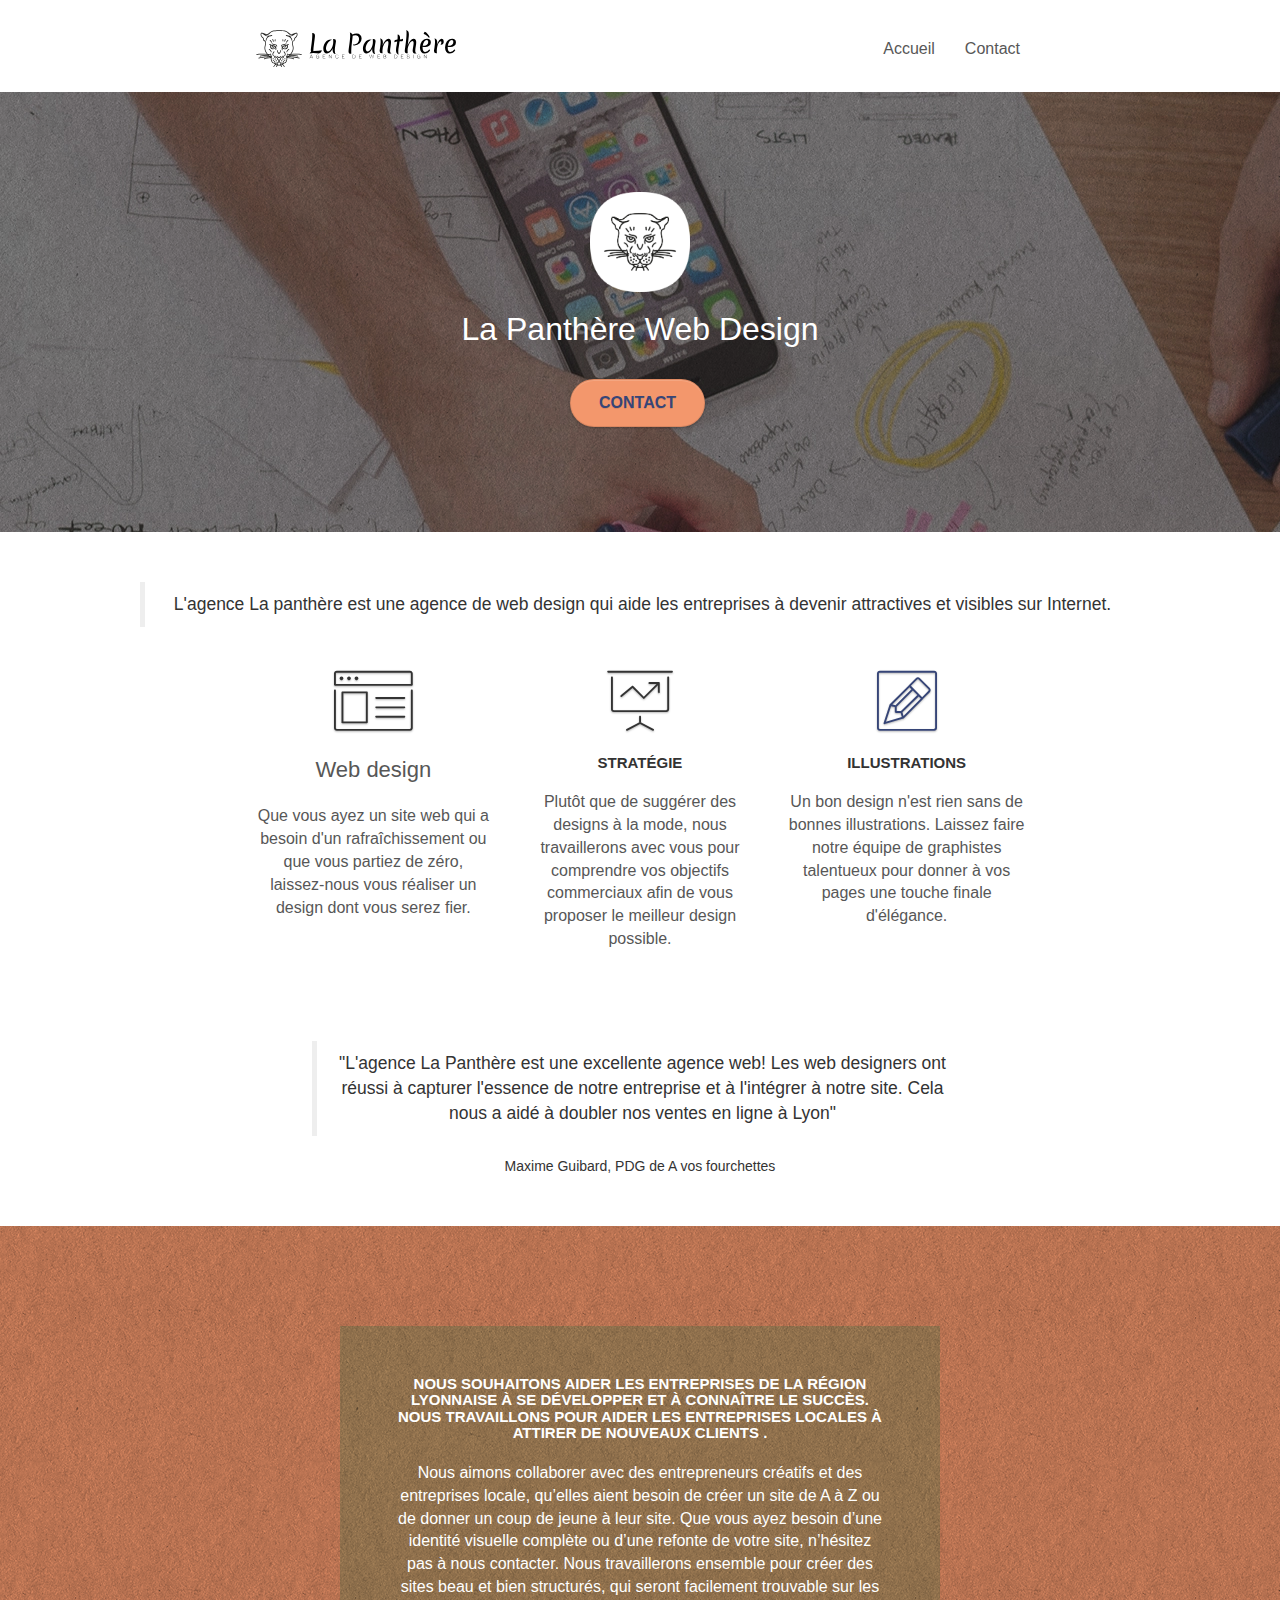
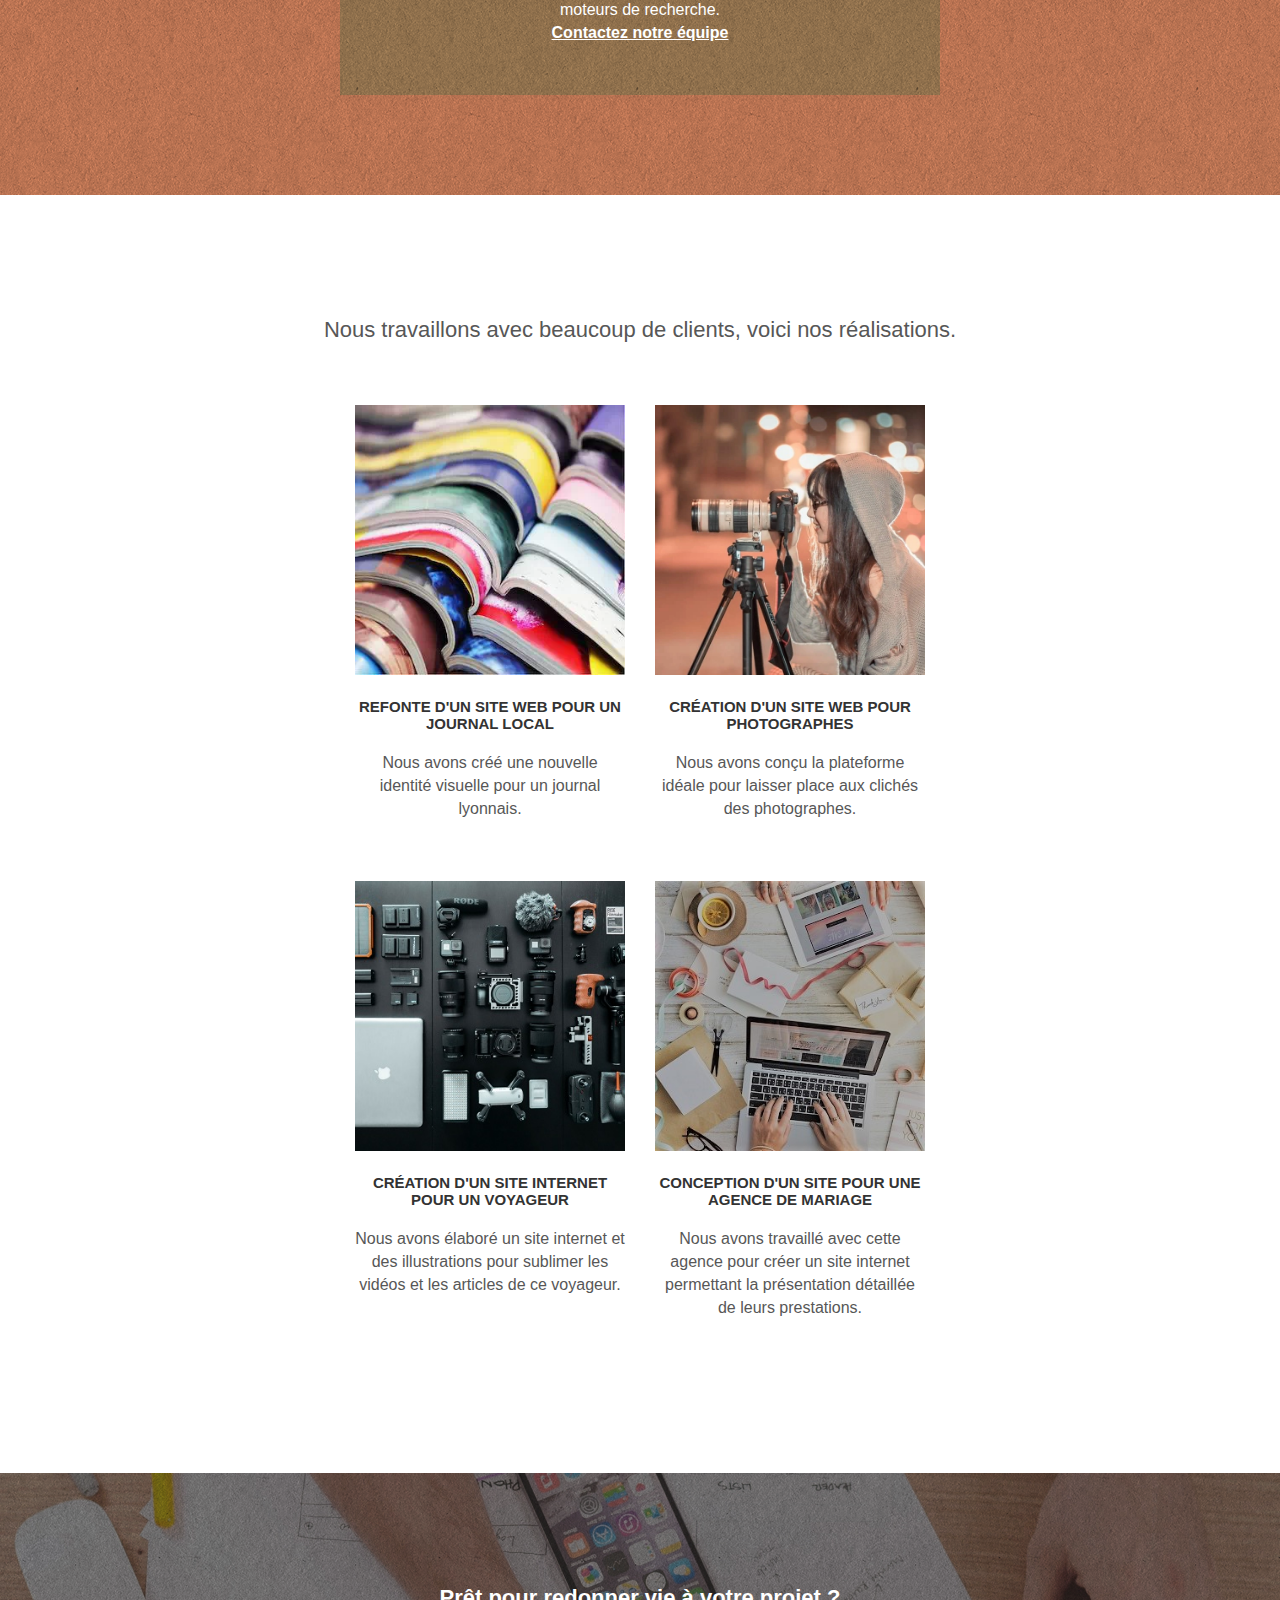
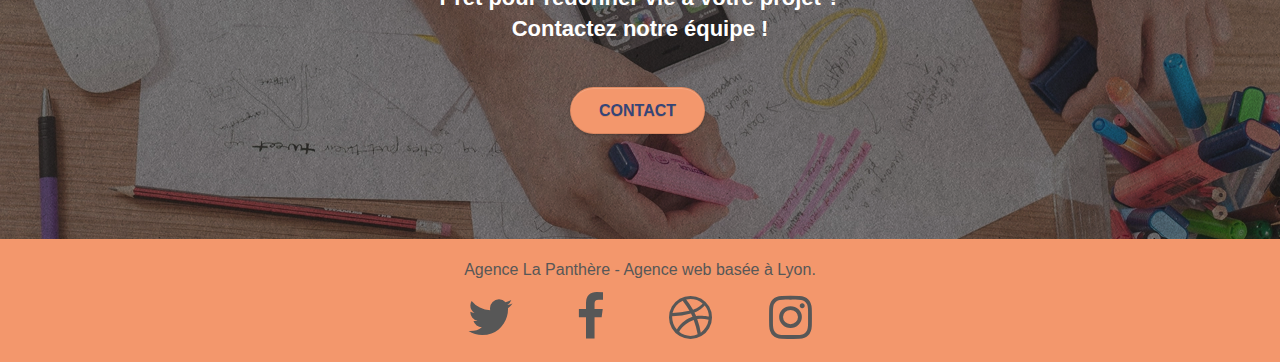
<file: index.html>
<!DOCTYPE html>
<html lang="fr">
  <head>
    <meta charset="utf-8" />
    <meta
      name="description"
      content="La Panthère, agence marketing : Nous travaillons pour aider les entreprises locales à attirer de nouveaux clients"
    />
    <meta
      name="viewport"
      content="width=device-width, initial-scale=1.0, viewport-fit=cover"
    />
    <link rel="shortcut icon" type="image/png" href="favicon.jpg" />

    <meta name="robots" content="index,follow" />

    <link rel="stylesheet" type="text/css" href="./css/bootstrap.min.css" />
    <link rel="stylesheet" type="text/css" href="style.min.css" />
    <link rel="stylesheet" type="text/css" href="./css/font-awesome.min.css" />
    <link rel="stylesheet" type="text/css" href="./css/et-line.min.css" />

    <title>Agence La Panthère webdesign à Lyon</title>

    <!-- Analytics -->

    <!-- Analytics END -->
  </head>
  <body>
    <!-- Principal conteneur -->
    <main>
      <!-- bloc-0 -->
      <header>
        <div class="bloc bgc-white l-bloc" id="bloc-0">
          <div class="container bloc-sm">
            <nav class="navbar row">
              <div class="navbar-header">
                <a class="navbar-brand" href="index.html"
                  ><img
                    src="img/agence-la-panthere-monochrome.svg"
                    alt="logo de l'agence"
                    title="La panthère agence de web design"
                /></a>

                <button
                  id="nav-toggle"
                  type="button"
                  class="ui-navbar-toggle navbar-toggle"
                  data-toggle="collapse"
                  data-target=".navbar-1"
                >
                  <span class="sr-only">Toggle navigation</span
                  ><span class="icon-bar"></span><span class="icon-bar"></span
                  ><span class="icon-bar"></span>
                </button>
              </div>
              <div
                class="collapse navbar-collapse navbar-1 special-dropdown-nav"
              >
                <ul class="site-navigation nav navbar-nav">
                  <li>
                    <a href="index.html">Accueil</a>
                  </li>
                  <li></li>
                  <li>
                    <a href="contact.html">Contact</a>
                  </li>
                </ul>
              </div>
            </nav>
          </div>
        </div>
      </header>
      <!-- bloc-0 END -->

      <!-- bloc-1-presentation -->
      <section>
        <div
          class="bloc bgc-secondary bg-banniere d-bloc bg-t-edge bloc-bg-texture texture-paper b-parallax"
          id="bloc-1-hero"
        >
          <div class="container bloc-lg">
            <div class="row tight-width-whitespace">
              <div class="col-sm-12">
                <img
                  src="img/logo.webp"
                  class="center-block image-resize-mode"
                  width="100"
                  alt="La Panthère, agence lyonnaise de marketing web,"
                />
                <h1 class="text-center hero-bloc-text white">
                  La Panthère Web Design
                </h1>
                <div class="text-center">
                  <a
                    href="contact.html"
                    class="btn btn-lg btn-clean btn-rd cta-hero btn-primary"
                    id="cta-hero"
                    >Contact</a
                  >
                </div>
              </div>
            </div>
          </div>
        </div>
      </section>
      <!-- bloc-1-presentation END -->

      <!-- bloc-2-services -->
      <div class="bloc bgc-white" id="bloc-2-services">
        <div class="container bloc-md">
          <div class="row">
            <div class="col-sm-12 text-center">
              <figure>
                <blockquote>
                  L'agence La panthère est une agence de web design qui aide les
                  entreprises à devenir attractives et visibles sur Internet.
                </blockquote>
              </figure>
            </div>
          </div>
          <div class="row voffset-lg med-width-whitespace">
            <article>
              <div class="col-sm-4">
                <div class="text-center">
                  <span
                    class="et-icon-browser sm-shadow icon-secondary icons icon-lg"
                  ></span>
                </div>
                <h2 class="mg-md text-center">Web design</h2>
                <p class="text-center">
                  Que vous ayez un site web qui a besoin d'un rafraîchissement
                  ou que vous partiez de zéro, laissez-nous vous réaliser un
                  design dont vous serez fier.
                </p>
              </div>
            </article>
            <article>
              <div class="col-sm-4">
                <div class="text-center">
                  <span
                    class="et-icon-presentation sm-shadow icon-secondary icons icon-lg"
                  ></span>
                </div>
                <h3 class="mg-md text-center">Stratégie</h3>
                <p class="text-center">
                  Plutôt que de suggérer des designs à la mode, nous
                  travaillerons avec vous pour comprendre vos objectifs
                  commerciaux afin de vous proposer le meilleur design
                  possible.<br />
                </p>
              </div>
            </article>
            <article>
              <div class="col-sm-4">
                <div class="text-center">
                  <span
                    class="et-icon-edit sm-shadow icon-dark-slate-blue icons icon-lg"
                  ></span>
                </div>
                <h3 class="mg-md text-center">Illustrations</h3>
                <p class="text-center">
                  Un bon design n'est rien sans de bonnes illustrations. Laissez
                  faire notre équipe de graphistes talentueux pour donner à vos
                  pages une touche finale d'élégance.
                </p>
              </div>
            </article>
          </div>

          <div class="row voffset-lg voffset">
            <div class="col-xs-12 col-md-8 col-md-offset-2 text-center">
              <figure>
                <blockquote>
                  "L'agence La Panthère est une excellente agence web! Les web
                  designers ont réussi à capturer l'essence de notre entreprise
                  et à l'intégrer à notre site. Cela nous a aidé à doubler nos
                  ventes en ligne à Lyon"
                </blockquote>
                <figcaption>
                  Maxime Guibard, PDG de A vos fourchettes
                </figcaption>
              </figure>
            </div>
          </div>
        </div>
      </div>

      <!-- bloc-2-services END -->

      <!-- bloc-3-what-i-do -->
      <section>
        <div
          class="bloc tc-primary bgc-primary bg-presentation d-bloc bloc-bg-texture texture-paper b-parallax"
          id="bloc-3-what-i-do"
        >
          <div class="container bloc-lg">
            <div class="row tight-width-whitespace black-background">
              <div class="col-sm-12">
                <h3 class="mg-md text-center white">
                  Nous souhaitons aider les entreprises de la région Lyonnaise à
                  se développer et à connaître le succès. Nous travaillons pour
                  aider les entreprises locales à attirer de nouveaux clients
                  .<br />
                </h3>
                <p class="text-center white">
                  Nous aimons collaborer avec des entrepreneurs créatifs et des
                  entreprises locale, qu’elles aient besoin de créer un site de
                  A à Z ou de donner un coup de jeune à leur site. Que vous ayez
                  besoin d’une identité visuelle complète ou d’une refonte de
                  votre site, n’hésitez pas à nous contacter. Nous travaillerons
                  ensemble pour créer des sites beau et bien structurés, qui
                  seront facilement trouvable sur les moteurs de recherche.
                  <br /><a class="ltc-white bold-link" href="contact.html"
                    >Contactez notre équipe</a
                  ><br />
                </p>
              </div>
            </div>
          </div>
        </div>
      </section>
      <!-- bloc-3-what-i-do END -->

      <!-- bloc-4-portfolio -->
      <section>
        <div
          class="bloc bgc-white bg-lines-h2-bg bg-repeat l-bloc"
          id="bloc-4-portfolio"
        >
          <div class="container bloc-lg">
            <div class="row">
              <h2 class="col-sm-12 text-center">
                Nous travaillons avec beaucoup de clients, voici nos
                réalisations.
              </h2>
            </div>
            <div class="row tight-width-whitespace portfolio-row">
              <div class="col-sm-6">
                <a
                  href="#"
                  data-lightbox="img/1.webp"
                  data-gallery-id="gallery-1"
                  data-caption="Refonte d'un site web pour un journal local"
                  data-frame="snapshot-lb"
                  ><img
                    src="img/1.webp"
                    alt="une dizaine de magazine ouverts créant un camailleux de couleur"
                    class="img-responsive portfolio-thumb"
                /></a>
                <h3 class="mg-md text-center">
                  Refonte d'un site web pour un journal local
                </h3>
                <p class="text-center">
                  Nous avons créé une nouvelle identité visuelle pour un journal
                  lyonnais.
                </p>
              </div>
              <div class="col-sm-6">
                <a
                  href="#"
                  data-lightbox="img/2.webp"
                  data-gallery-id="gallery-1"
                  data-caption="Création d'un site web pour photographes"
                  data-frame="snapshot-lb"
                  ><img
                    src="img/2.webp"
                    class="img-responsive portfolio-thumb"
                    alt="une jeune femme brune aux cheveux longs et portant des lunettes, regarde à travaers l'objectif de son appareil posé sur trépied"
                /></a>
                <h3 class="mg-md text-center">
                  Création d'un site web pour photographes
                </h3>
                <p class="text-center">
                  Nous avons conçu la plateforme idéale pour laisser place aux
                  clichés des photographes.
                </p>
              </div>
            </div>
            <div class="row tight-width-whitespace portfolio-row">
              <div class="col-sm-6">
                <a
                  href="#"
                  data-lightbox="img/3.webp"
                  data-gallery-id="gallery-1"
                  data-caption="Création d'un site internet pour un voyageur"
                  data-frame="snapshot-lb"
                  ><img
                    src="img/3.webp"
                    class="img-responsive portfolio-thumb"
                    alt="image représentant le matériel du parfait photographe moderne: un macbook, des bateries, plusieurs objectifs etc..."
                /></a>
                <h3 class="mg-md text-center">
                  Création d'un site internet pour un voyageur
                </h3>
                <p class="text-center">
                  Nous avons élaboré un site internet et des illustrations pour
                  sublimer les vidéos et les articles de ce voyageur.
                </p>
              </div>
              <div class="col-sm-6">
                <a
                  href="#"
                  data-lightbox="img/4.webp"
                  data-gallery-id="gallery-1"
                  data-caption="Conception d'un site pour une agence de mariage"
                  data-frame="snapshot-lb"
                  ><img
                    src="img/4.webp"
                    class="img-responsive portfolio-thumb"
                    alt="focus sur une table de travail où deux femmes s'activent sur leurs ordinateurs en buvant du thé au citron, et entourées de kraft"
                /></a>
                <h3 class="mg-md text-center">
                  Conception d'un site pour une agence de mariage
                </h3>
                <p class="text-center">
                  Nous avons travaillé avec cette agence pour créer un site
                  internet permettant la présentation détaillée de leurs
                  prestations.
                </p>
              </div>
            </div>
          </div>
        </div>
      </section>
      <!-- bloc-4-portfolio END -->

      <!-- bloc-5-cta -->
      <section>
        <div
          class="bloc bgc-secondary bg-banniere d-bloc bloc-bg-texture texture-paper"
          id="bloc-5-cta"
        >
          <div class="container bloc-lg">
            <div class="row">
              <h2 class="mg-md text-center white">
                <strong
                  >Prêt pour redonner vie à votre projet ?<br />Contactez notre
                  équipe !</strong
                >
              </h2>
              <div class="col-sm-12 text-center">
                <a
                  href="contact.html"
                  class="btn btn-primary btn-clean btn-rd btn-lg cta-hero"
                  >Contact</a
                >
              </div>
            </div>
          </div>
        </div>
      </section>
      <!-- bloc-5-cta END -->
      <!-- ScrollToTop Button -->
      <a class="bloc-button btn btn-d scrollToTop" onclick="scrollToTarget('1')"
        ><span class="fa fa-chevron-up"></span
      ></a>
      <!-- ScrollToTop Button END-->
      <!-- Footer - bloc-8 -->
      <footer>
        <div class="bloc bgc-primary d-bloc" id="bloc-8">
          <div class="container bloc-sm">
            <div class="row">
              <div class="col-sm-12">
                <p class="text-center">
                  Agence La Panthère - Agence web basée à Lyon.<br />
                </p>
                <div class="row row-no-gutters social">
                  <div class="col-sm-3">
                    <div class="text-center">
                      <a
                        class="social"
                        href="https://www.twitter.com"
                        title="Twitter"
                        ><span class="fa fa-twitter icon-md"></span
                      ></a>
                    </div>
                  </div>
                  <div class="col-sm-3">
                    <div class="text-center">
                      <a
                        class="social"
                        href="https://www.facebook.com"
                        title="Facebook"
                        ><span class="fa fa-facebook icon-md"></span
                      ></a>
                    </div>
                  </div>
                  <div class="col-sm-3">
                    <div class="text-center">
                      <a
                        class="social"
                        href="https://www.dribble.com"
                        title="Dribble"
                        ><span class="fa fa-dribbble icon-md"></span
                      ></a>
                    </div>
                  </div>
                  <div class="col-sm-3">
                    <div class="text-center">
                      <a
                        class="social"
                        href="https://www.instagram.com"
                        title="Instagram"
                        ><span class="fa fa-instagram icon-md"></span
                      ></a>
                    </div>
                  </div>
                </div>
                <div class="row"></div>
              </div>
            </div>
          </div>
        </div>
      </footer>
      <!-- Footer - bloc-8 END -->
    </main>
    <!-- Principal conteneur END -->
    <script src="./js/jquery-2.1.0.min.js"></script>
    <script src="./js/bootstrap.min.js"></script>
    <script src="./js/blocs.min.js"></script>
    <script src="./js/jquery.touchSwipe.min.js"></script>
  </body>
</html>
</file>
<file: style.min.css>
body {
  margin: 0;
  padding: 0;
  background: #fff;
  overflow-x: hidden;
  -webkit-font-smoothing: antialiased;
  -moz-osx-font-smoothing: grayscale;
}
a,
button {
  transition: all 0.3s ease-in-out;
  outline: 0 !important;
}
a:hover {
  text-decoration: none;
  cursor: pointer;
}
#page-loading-blocs-notifaction {
  position: fixed;
  top: 0;
  bottom: 0;
  width: 100%;
  z-index: 100000;
  background: #fff no-repeat center center;
}
.bloc {
  width: 100%;
  clear: both;
  background: 50% 50% no-repeat;
  padding: 0 50px;
  -webkit-background-size: cover;
  -moz-background-size: cover;
  -o-background-size: cover;
  background-size: cover;
  position: relative;
}
.bloc .container {
  padding-left: 0;
  padding-right: 0;
}
.bloc-lg {
  padding: 100px 50px;
}
.bloc-md {
  padding: 50px;
}
.bloc-sm {
  padding: 20px 50px;
}
.bg-b-edge,
.bg-bl-edge,
.bg-br-edge,
.bg-center,
.bg-l-edge,
.bg-r-edge,
.bg-repeat,
.bg-t-edge,
.bg-tl-edge,
.bg-tr-edge {
  -webkit-background-size: auto !important;
  -moz-background-size: auto !important;
  -o-background-size: auto !important;
  background-size: auto !important;
}
.bg-repeat {
  background: repeat;
}
.bg-t-edge {
  background: top no-repeat;
}
.bloc-bg-texture:before {
  content: "";
  background-size: 2px 2px;
  position: absolute;
  top: 0;
  bottom: 0;
  left: 0;
  right: 0;
}
.texture-paper:before {
  background: url(img/texture-paper.webp);
  background-size: 280px 280px;
}
.b-parallax {
  background-attachment: fixed;
}
.d-bloc {
  color: rgba(255, 255, 255, 0.7);
}
.d-bloc button:hover {
  color: rgba(255, 255, 255, 0.9);
}
.d-bloc .icon-round,
.d-bloc .icon-rounded,
.d-bloc .icon-semi-rounded-a,
.d-bloc .icon-semi-rounded-b,
.d-bloc .icon-square {
  border-color: rgba(255, 255, 255, 0.9);
}
.d-bloc .divider-h span {
  border-color: rgba(255, 255, 255, 0.2);
}
.d-bloc .a-btn,
.d-bloc .navbar a,
.d-bloc .navbar-brand,
.d-bloc a,
.d-bloc a .icon-lg,
.d-bloc a .icon-sm,
.d-bloc a .icon-xl,
.d-bloc h1 a,
.d-bloc h2 a,
.d-bloc h3 a,
.d-bloc h4 a,
.d-bloc h5 a,
.d-bloc h6 a,
.d-bloc p a {
  color: rgba(255, 255, 255, 0.6);
}
.d-bloc .a-btn:hover,
.d-bloc .navbar a:hover,
.d-bloc .navbar-brand:hover,
.d-bloc a:hover .icon-lg,
.d-bloc a:hover .icon-md,
.d-bloc a:hover .icon-sm,
.d-bloc a:hover .icon-xl,
.d-bloc h1 a:hover,
.d-bloc h2 a:hover,
.d-bloc h3 a:hover,
.d-bloc h4 a:hover,
.d-bloc h5 a:hover,
.d-bloc h6 a:hover,
.d-bloc p a:hover {
  color: rgba(255, 255, 255, 1);
}
.d-bloc .navbar-toggle .icon-bar {
  background: rgba(255, 255, 255, 1);
}
.d-bloc .btn-wire,
.d-bloc .btn-wire:hover {
  color: rgba(255, 255, 255, 1);
  border-color: rgba(255, 255, 255, 1);
}
.d-bloc .panel {
  color: rgba(0, 0, 0, 0.5);
}
.d-bloc .panel button:hover {
  color: rgba(0, 0, 0, 0.7);
}
.d-bloc .panel icon {
  border-color: rgba(0, 0, 0, 0.7);
}
.d-bloc .panel .divider-h span {
  border-color: rgba(0, 0, 0, 0.1);
}
.d-bloc .panel .a-btn {
  color: rgba(0, 0, 0, 0.6);
}
.d-bloc .panel .a-btn:hover {
  color: rgba(0, 0, 0, 1);
}
.d-bloc .panel .btn-wire,
.d-bloc .panel .btn-wire:hover {
  color: rgba(0, 0, 0, 0.7);
  border-color: rgba(0, 0, 0, 0.3);
}
.d-bloc .panel,
.l-bloc {
  color: rgba(0, 0, 0, 0.5);
}
.d-bloc .panel button:hover,
.l-bloc button:hover {
  color: rgba(0, 0, 0, 0.7);
}
.l-bloc .icon-round,
.l-bloc .icon-rounded,
.l-bloc .icon-semi-rounded-a,
.l-bloc .icon-semi-rounded-b,
.l-bloc .icon-square {
  border-color: rgba(0, 0, 0, 0.7);
}
.d-bloc .panel .divider-h span,
.l-bloc .divider-h span {
  border-color: rgba(0, 0, 0, 0.1);
}
.d-bloc .panel .a-btn,
.l-bloc .a-btn,
.l-bloc .navbar a,
.l-bloc .navbar-brand,
.l-bloc a .icon-lg,
.l-bloc a .icon-md,
.l-bloc a .icon-sm,
.l-bloc a .icon-xl,
.l-bloc h1 a,
.l-bloc h2 a,
.l-bloc h3 a,
.l-bloc h4 a,
.l-bloc h5 a,
.l-bloc h6 a,
.l-bloc p a {
  color: rgba(0, 0, 0, 0.6);
}
.d-bloc .panel .a-btn:hover,
.l-bloc .a-btn:hover,
.l-bloc .navbar a:hover,
.l-bloc .navbar-brand:hover,
.l-bloc a:hover .icon-lg,
.l-bloc a:hover .icon-md,
.l-bloc a:hover .icon-sm,
.l-bloc a:hover .icon-xl,
.l-bloc h1 a:hover,
.l-bloc h2 a:hover,
.l-bloc h3 a:hover,
.l-bloc h4 a:hover,
.l-bloc h5 a:hover,
.l-bloc h6 a:hover,
.l-bloc p a:hover {
  color: rgba(0, 0, 0, 1);
}
.l-bloc .navbar-toggle .icon-bar {
  color: rgba(0, 0, 0, 0.6);
}
.d-bloc .panel .btn-wire,
.d-bloc .panel .btn-wire:hover,
.l-bloc .btn-wire,
.l-bloc .btn-wire:hover {
  color: rgba(0, 0, 0, 0.7);
  border-color: rgba(0, 0, 0, 0.3);
}
.voffset {
  margin-top: 30px;
}
.voffset-lg {
  margin-top: 80px;
}
.row-no-gutters {
  margin-right: 0;
  margin-left: 0;
}
.row.row-no-gutters > [class*=" col-"],
.row.row-no-gutters > [class^="col-"] {
  padding-right: 0;
  padding-left: 0;
}
#bloc-1-hero h1 {
  font-size: 32px;
}
.navbar {
  margin: 0px 100px;
  margin-bottom: 0;
  z-index: 1;
}
.navbar-brand {
  padding: 3px 15px;
  font-size: 25px;
  font-weight: 400;
  font-weight: 600;
  line-height: 44px;
}
.navbar-brand img {
  margin: 0 5px 0 0;
  display: inline;
}
.navbar-brand img[src$="svg"] {
  width: 200px;
  height: auto;
}
.nav-center .navbar-brand img {
  margin: 0;
}
.navbar .nav {
  padding-top: 2px;
  margin-right: -16px;
  float: right;
  z-index: 1;
}
.nav > li {
  float: left;
  margin-top: 4px;
  font-size: 16px;
}
.navbar-nav .open .dropdown-menu > li > a {
  text-align: inherit;
}
.nav > li a:focus,
.nav > li a:hover {
  background: 0 0;
}
.navbar-toggle {
  margin: 10px 10px 0 0;
  border: 0;
}
.navbar-toggle:hover {
  background: 0 0 !important;
}
.navbar-toggle .icon-bar {
  background-color: rgba(0, 0, 0, 0.5);
  width: 26px;
}
.nav-invert .navbar .nav {
  float: left;
}
.nav-invert .navbar-brand,
.nav-invert .navbar-header {
  float: right;
  position: relative;
  z-index: 2;
}
@media (min-width: 768px) {
  .site-navigation {
    position: absolute;
    top: 50%;
    right: 20px;
    transform: translate(0, -50%);
    -webkit-transform: translateY(-50%);
  }
  .nav > li .dropdown-menu a,
  .nav > li .dropdown-menu a:hover {
    color: #484848;
  }
  .nav-invert .site-navigation {
    left: 0;
    right: 0;
  }
  .nav-center {
    text-align: center;
  }
  .nav-center .navbar-header {
    width: 100%;
  }
  .nav-center .nav > li,
  .nav-center .navbar-brand,
  .nav-center .navbar-header {
    float: none;
    display: inline-block;
  }
  .nav-center .site-navigation {
    position: relative;
    width: 100%;
    right: 0;
    margin-right: 0;
    margin-top: 20px;
  }
  .nav-center.mini-nav .navbar-toggle {
    float: none;
    margin: 10px auto 0;
  }
}
.nav > li > .dropdown a {
  background: 0 0 !important;
  display: block;
  padding: 14px 15px;
}
nav .caret {
  margin: 0 5px;
}
.dropdown-menu .dropdown-menu {
  top: -8px;
  left: 100%;
}
.dropdown-menu .dropmenu-flow-right {
  top: 100%;
  left: 0;
  margin-left: -1px;
  border-top-left-radius: 0;
  border-top-right-radius: 0;
}
.dropdown-menu .dropdown span {
  border: 4px solid #000;
  border-top-color: transparent;
  border-right-color: transparent;
  border-bottom-color: transparent;
  margin: 6px -5px 0 0 !important;
  float: right;
}
.mg-md {
  margin-top: 10px;
  margin-bottom: 20px;
}
.mg-lg {
  margin-top: 10px;
  margin-bottom: 40px;
}
.btn {
  margin: 0 5px 5px 0;
}
.btn.pull-right {
  margin: 0 0 5px 5px;
}
.btn-d,
.btn-d:focus,
.btn-d:hover {
  color: #fff;
  background: rgba(0, 0, 0, 0.3);
}
button {
  outline: 0 !important;
}
.btn-rd {
  border-radius: 40px;
}
.btn-clean {
  border: 1px solid rgba(0, 0, 0, 0.08);
  border-bottom-color: rgba(0, 0, 0, 0.1);
  text-shadow: 0 1px 0 rgba(0, 0, 1, 0.1);
  box-shadow: 0 1px 3px rgba(0, 0, 1, 0.25),
    inset 0 1px 0 0 rgba(255, 255, 255, 0.15);
}
.icon-md {
  font-size: 50px !important;
}
.icon-lg {
  font-size: 60px !important;
}
.sm-shadow {
  text-shadow: 0 1px 2px rgba(0, 0, 0, 0.3);
}
.panel-sq,
.panel-sq .panel-footer,
.panel-sq .panel-heading {
  border-radius: 0;
}
.panel-rd {
  border-radius: 30px;
}
.panel-rd .panel-heading {
  border-radius: 29px 29px 0 0;
}
.panel-rd .panel-footer {
  border-radius: 0 0 29px 29px;
}
.form-control {
  border-color: rgba(0, 0, 0, 0.1);
  box-shadow: none;
}
.scrollToTop {
  width: 40px;
  height: 40px;
  position: fixed;
  bottom: 20px;
  right: 80px;
  opacity: 0;
  z-index: 500;
  transition: all 0.3s ease-in-out;
}
.scrollToTop span {
  margin-top: 6px;
}
.showScrollTop {
  font-size: 14px;
  opacity: 1;
}
a[data-lightbox] {
  position: relative;
  display: block;
  text-align: center;
}
a[data-lightbox]:hover:before {
  content: "+";
  font-family: HelveticaNeue-Light, "Helvetica Neue Light", "Helvetica Neue",
    Helvetica, Arial;
  font-size: 32px;
  width: 50px;
  height: 50px;
  margin-left: -25px;
  border-radius: 50%;
  background: rgba(0, 0, 0, 0.6);
  color: #fff;
  font-weight: 100;
  z-index: 1;
  position: absolute;
  top: 50%;
  transform: translateY(-50%);
  -webkit-transform: translateY(-50%);
}
a[data-lightbox]:hover img {
  opacity: 0.6;
  -webkit-animation-fill-mode: none;
  animation-fill-mode: none;
}
#lightbox-modal {
  display: flex;
  align-items: center;
}
#lightbox-modal .modal-dialog {
  width: 90%;
  max-width: 900px;
  margin: 0 auto 0;
}
#lightbox-modal .modal-dialog img {
  max-height: 90vh;
  margin: 0 auto;
}
.lightbox-caption {
  padding: 20px;
  color: #fff;
  background: rgba(0, 0, 0, 0.5);
  position: absolute;
  left: 15px;
  right: 15px;
  bottom: 5px;
}
.close-lightbox {
  color: #fff;
  font-size: 30px;
  position: absolute;
  top: 20px;
  right: 20px;
  z-index: 20;
  background: rgba(0, 0, 0, 0.5);
  border: none;
  line-height: 30px;
  padding: 0 9px 5px;
  opacity: 0.3;
}
.close-lightbox:hover,
.next-lightbox:hover,
.prev-lightbox:hover {
  opacity: 1;
  color: #fff;
}
.next-lightbox,
.prev-lightbox {
  font-size: 20px;
  color: rgba(255, 255, 255, 0.9);
  background: rgba(0, 0, 0, 0.5);
  transition: all 0.2s ease-in-out;
  position: absolute;
  top: 45%;
  z-index: 1;
  opacity: 0.4;
}
.next-lightbox {
  padding: 6px 8px 1px 13px;
  right: 25px;
}
.prev-lightbox {
  padding: 6px 13px 1px 10px;
  left: 25px;
}
.snapshot-lb .modal-body {
  padding-bottom: 45px;
}
.snapshot-lb .lightbox-caption {
  padding: 0;
  color: rgba(0, 0, 0, 0.5);
  background: 0 0;
}
.btn,
a,
h1,
h2,
h3,
h4,
h5,
h6,
label,
p {
  font-family: helvetica;
  font-weight: 400;
  color: #575757 !important;
}
.container {
  max-width: 1000px;
}
.hero-bloc-text {
  font-size: 38px;
}
.hero-bloc-text-sub {
  font-size: 36px;
}
.statement-bloc-text {
  line-height: 26px;
  font-style: italic;
  font-size: 20px;
  text-align: center;
  font-weight: lighter;
  max-width: 520px;
  margin: auto auto auto auto;
}
p {
  font-size: 16px;
}
.tight-width-whitespace {
  max-width: 600px;
  margin: auto auto auto auto;
}
.h1 {
  font-size: 20px;
  font-family: "Open Sans";
}
.cta-hero {
  margin-top: 22px;
  color: #000 !important;
  text-transform: uppercase;
  padding: 12px 28px;
  font-size: 16px;
  font-weight: 700;
}
.social {
  max-width: 400px;
  margin: auto auto auto auto;
}
h2 {
  font-size: 22px;
  line-height: 1.4em;
}
h3 {
  font-size: 15px;
  text-transform: uppercase;
  font-weight: 700;
  color: #333 !important;
}
.med-width-whitespace {
  max-width: 800px;
  margin: auto auto auto auto;
  box-shadow: 0 0 0 #000;
}
h1 {
  color: #333 !important;
}
h4 {
  color: #333 !important;
}
.icons {
  margin-bottom: 14px;
  margin-top: 24px;
}
.white {
  position: relative;
  color: #fff !important;
}
.portfolio-thumb {
  width: 100%;
  height: 100%;
  margin-bottom: 24px;
}
.portfolio-row {
  margin-bottom: 44px;
  margin-top: 50px;
}
.avatar {
  box-shadow: 0 4px 9px rgba(0, 0, 0, 0.3);
}
.black-background {
  background-color: rgba(165, 147, 99, 0.7);
  padding: 40px;
}
.bold-link {
  font-weight: 900;
  text-decoration: underline !important;
}
.bgc-white {
  background-color: #fff;
}
.bgc-dark-slate-blue {
  background-color: #364577;
}
.bgc-primary {
  background-color: #f3976c;
}
.tc-primary {
  color: #f3976c !important;
}
.btn-primary {
  background: #f3976c;
  color: #364577 !important;
}
.btn-primary:hover {
  background: #c27956 !important;
  color: #fff !important;
}
.ltc-white {
  color: #fff !important;
}
.ltc-white:hover {
  color: #ccc !important;
}
.ltc-atomic-tangerine {
  color: #f3976c !important;
}
.ltc-atomic-tangerine:hover {
  color: #c27956 !important;
}
.icon-dark-slate-blue {
  color: #364577 !important;
  border-color: #364577 !important;
}
.bg-banniere {
  background-image: url(img/agence-la-panthere.webp);
}
.bg-presentation {
  background-image: url(img/image-de-presentation.webp);
}
@media (max-width: 1024px) {
  .bloc {
    padding-left: 20px;
    padding-right: 20px;
  }
  .bloc-tile-2.full-width-bloc .container,
  .bloc-tile-3.full-width-bloc .container,
  .bloc-tile-4.full-width-bloc .container,
  .bloc.full-width-bloc {
    padding-left: 0;
    padding-right: 0;
  }
}
@media (max-width: 992px) and (min-width: 768px) {
  .navbar .nav {
    max-width: 80%;
  }
  .nav-center.navbar .nav {
    max-width: 100%;
  }
}
@media only screen and (min-device-width: 768px) and (max-device-width: 1024px) and (orientation: landscape) {
  .b-parallax {
    background-attachment: scroll;
  }
}
@media only screen and (min-device-width: 1024px) and (max-device-width: 1366px) and (-webkit-min-device-pixel-ratio: 1.5) {
  .b-parallax {
    background-attachment: scroll;
  }
}
@media (max-width: 991px) {
  .container {
    width: 100%;
  }
  .b-parallax {
    background-attachment: scroll;
  }
  #hero-bloc,
  .page-container {
    overflow-x: hidden;
    position: relative;
  }
  .bloc {
    padding-left: constant(safe-area-inset-left);
    padding-right: constant(safe-area-inset-right);
  }
  .bloc-group,
  .bloc-group .bloc {
    display: block;
    width: 100%;
  }
  .bloc-fill-screen .fill-bloc-bottom-edge,
  .bloc-fill-screen .fill-bloc-top-edge {
    padding: 0 20px;
    padding-left: constant(safe-area-inset-left);
    padding-right: constant(safe-area-inset-right);
  }
}
@media (max-width: 767px) {
  .page-container {
    overflow-x: hidden;
    position: relative;
  }
  #disqus_thread,
  h1,
  h2,
  h3,
  h4,
  h5,
  h6,
  p {
    padding-left: 10px !important;
    padding-right: 10px !important;
  }
  .b-parallax {
    background-attachment: scroll;
  }
  .navbar .nav {
    padding-top: 0;
    border-top: 1px solid rgba(0, 0, 0, 0.2);
    float: none !important;
  }
  .navbar.row {
    margin-left: 0;
    margin-right: 0;
  }
  .site-navigation {
    position: inherit;
    transform: none;
    -webkit-transform: none;
    -ms-transform: none;
  }
  .nav > li {
    margin-top: 0;
    border-bottom: 1px solid rgba(0, 0, 0, 0.1);
    background: rgba(0, 0, 0, 0.05);
    text-align: left;
    padding-left: 15px;
    width: 100%;
  }
  .nav > li:hover {
    background: rgba(0, 0, 0, 0.08);
  }
  .dropdown .dropdown a .caret {
    float: none;
    margin: 5px 0 0 10px !important;
    border: 4px solid #000;
    border-bottom-color: transparent;
    border-right-color: transparent;
    border-left-color: transparent;
  }
  #hero-bloc .navbar .nav {
    background: rgba(0, 0, 0, 0.8);
  }
  #hero-bloc .navbar .nav a {
    color: rgba(255, 255, 255, 0.6);
  }
  .hero {
    padding: 50px 0;
  }
  .hero-nav {
    left: -1px;
    right: -1px;
  }
  .navbar-collapse {
    padding: 0;
    overflow-x: hidden;
    -webkit-box-shadow: none;
    box-shadow: none;
  }
  .navbar-brand img {
    max-height: 40px;
    width: auto;
  }
  .nav-invert .navbar-header {
    float: none;
    width: 100%;
  }
  .nav-invert .navbar-toggle {
    float: left;
    margin-left: 10px;
  }
  .bloc {
    padding-left: 0;
    padding-right: 0;
  }
  .bloc-lg,
  .bloc-xl,
  .bloc-xxl {
    padding: 40px 0;
  }
  .bloc-md,
  .bloc-sm {
    padding-left: 0;
    padding-right: 0;
  }
  .bloc-fill-screen .fill-bloc-bottom-edge,
  .bloc-fill-screen .fill-bloc-top-edge,
  .bloc-tile-2 .container,
  .bloc-tile-3 .container,
  .bloc-tile-4 .container {
    padding-left: 0;
    padding-right: 0;
  }
  .a-block {
    padding: 0 10px;
  }
  .btn-dwn {
    display: none;
  }
  .voffset {
    margin-top: 5px;
  }
  .voffset-md {
    margin-top: 20px;
  }
  .voffset-lg {
    margin-top: 30px;
  }
  form {
    padding: 5px;
  }
  .close-lightbox {
    display: inline-block;
  }
  .blocsapp-device-iphone5 {
    background-size: 216px 425px;
    padding-top: 60px;
    width: 216px;
    height: 425px;
  }
  .blocsapp-device-iphone5 img {
    width: 180px;
    height: 320px;
  }
}
@media (max-width: 400px) {
  .bloc {
    padding-left: 0;
    padding-right: 0;
  }
}
@media (max-width: 767px) {
  .bloc-mob-center-text {
    text-align: center;
  }
}
</file>
